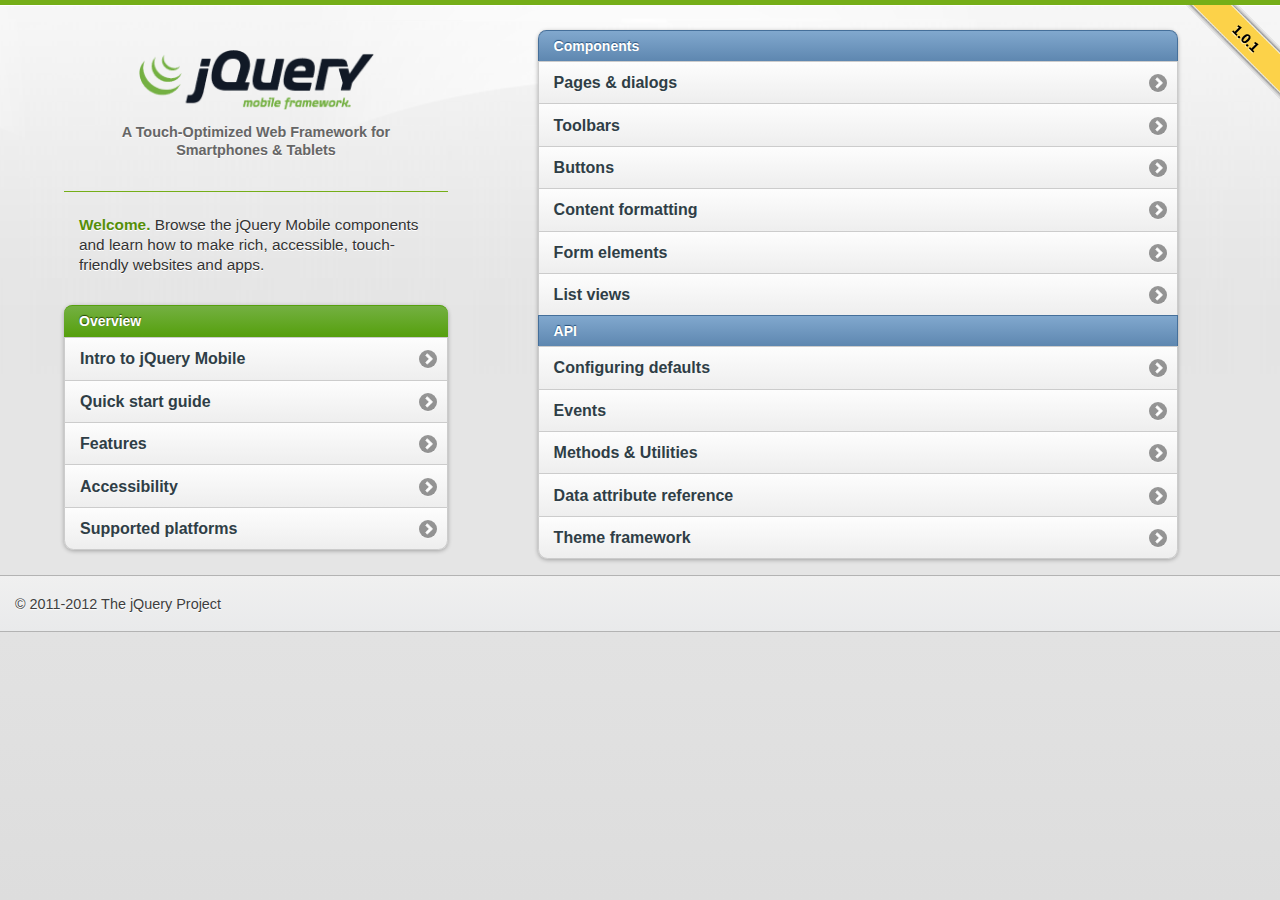
<file: libs/jquery.mobile-1.0.1/demos/index.html>
<!DOCTYPE html>
<html>
<head>
	<meta charset="utf-8">
	<meta name="viewport" content="width=device-width, initial-scale=1">
	<title>jQuery Mobile: Demos and Documentation</title>
	<link rel="stylesheet"  href="jquery.mobile-1.0.1.min.css" />
	<link rel="stylesheet" href="docs/_assets/css/jqm-docs.css" />
	<script src="jquery.js"></script>
	<script src="experiments/themeswitcher/jquery.mobile.themeswitcher.js"></script>
	<script src="docs/_assets/js/jqm-docs.js"></script>
	<script src="jquery.mobile-1.0.1.min.js"></script>
	
</head> 
<body> 
<div data-role="page" class="type-home">
	<div data-role="content">
		<p id="jqm-version">1.0.1 Final Release</p>

		
		<div class="content-secondary">
	
			<div id="jqm-homeheader">
				<h1 id="jqm-logo"><img src="docs/_assets/images/jquery-logo.png" alt="jQuery Mobile Framework" /></h1>
				<p>A Touch-Optimized Web Framework for Smartphones &amp; Tablets</p>
			</div>
	
	
			<p class="intro"><strong>Welcome.</strong> Browse the jQuery Mobile components and learn how to make rich, accessible, touch-friendly websites and apps.</p>
			
			<ul data-role="listview" data-inset="true" data-theme="c" data-dividertheme="f">
				<li data-role="list-divider">Overview</li>
				<li><a href="docs/about/intro.html">Intro to jQuery Mobile</a></li>
				<li><a href="docs/about/getting-started.html">Quick start guide</a></li>	
				<li><a href="docs/about/features.html">Features</a></li>
				<li><a href="docs/about/accessibility.html">Accessibility</a></li>
				<li><a href="docs/about/platforms.html">Supported platforms</a></li>
			</ul>
			
		</div><!--/content-primary-->	
		
		<div class="content-primary">
			<nav>
				
		
				<ul data-role="listview" data-inset="true" data-theme="c" data-dividertheme="b">
					<li data-role="list-divider">Components</li>
					<li><a href="docs/pages/index.html">Pages &amp; dialogs</a></li>
					<li><a href="docs/toolbars/index.html">Toolbars</a></li>
					<li><a href="docs/buttons/index.html">Buttons</a></li>
					<li><a href="docs/content/index.html">Content formatting</a></li>
					<li><a href="docs/forms/index.html">Form elements</a></li>
					<li><a href="docs/lists/index.html">List views</a></li>
					
					<li data-role="list-divider">API</li>
					<li><a href="docs/api/globalconfig.html">Configuring defaults</a></li>
					<li><a href="docs/api/events.html">Events</a></li>
					<li><a href="docs/api/methods.html">Methods &amp; Utilities</a></li>
					<li><a href="docs/api/data-attributes.html">Data attribute reference</a></li>
					<li><a href="docs/api/themes.html">Theme framework</a></li>
		
				
				</ul>
			</nav>
		</div>

		

	</div>
	
	<div data-role="footer" class="footer-docs" data-theme="c">
			<p>&copy; 2011-2012 The jQuery Project</p>
	</div>	
	
</div>
</body>
</html>
</file>
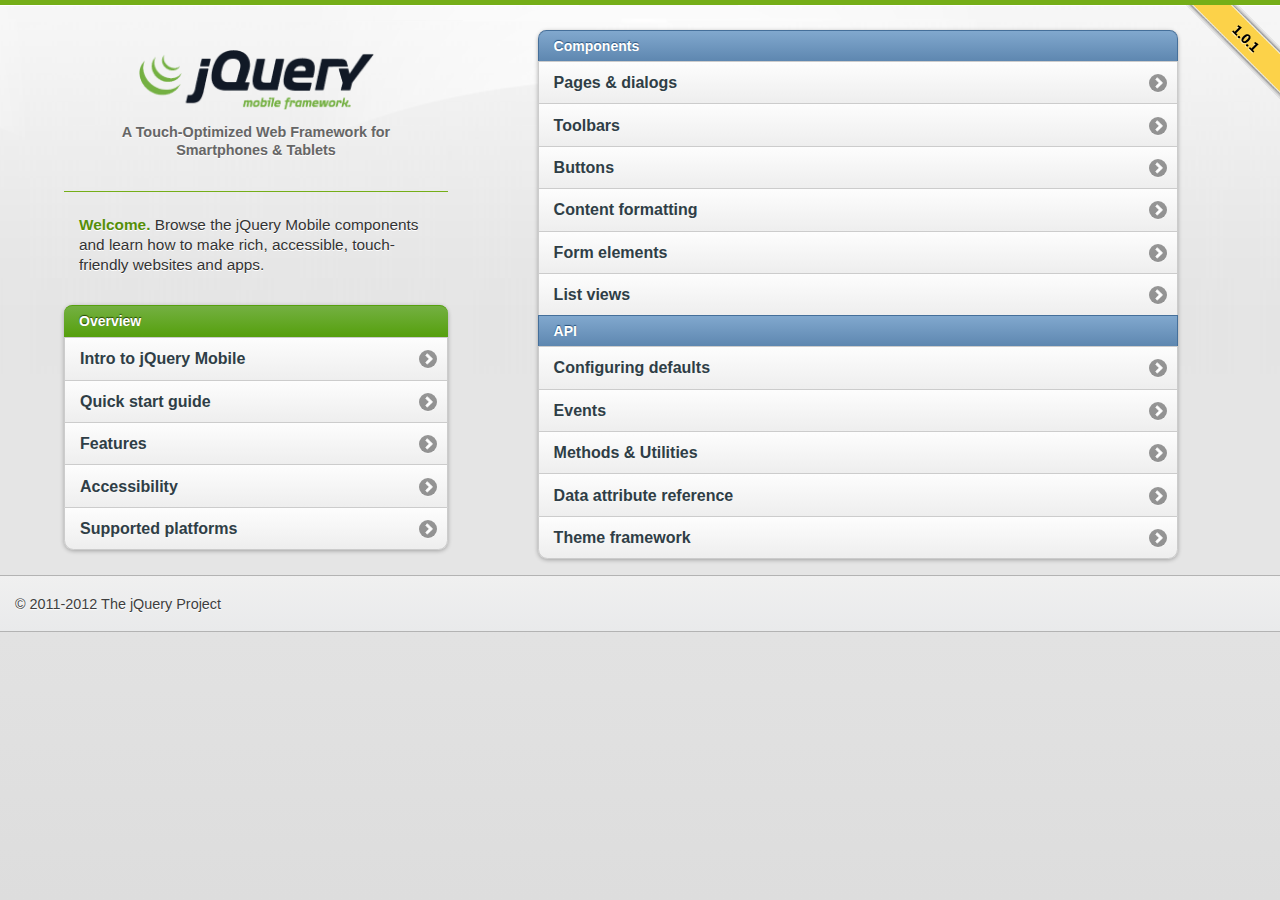
<file: libs/jquery.mobile-1.0.1/demos/docs/index.html>
<!DOCTYPE html>
<html>
<head>
	<meta charset="utf-8">
	<meta name="viewport" content="width=device-width, initial-scale=1">
	<title>jQuery UI Mobile Framework - Documentation</title>
	<link rel="stylesheet"  href="../jquery.mobile-1.0.1.min.css" /> 
	<link rel="stylesheet" href="_assets/css/jqm-docs.css"/>
	<script src="../jquery.js"></script>
	<script src="../experiments/themeswitcher/jquery.mobile.themeswitcher.js"></script>
	<script src="_assets/js/jqm-docs.js"></script>
	<script src="../jquery.mobile-1.0.1.min.js"></script>
	<!-- Need to get a proper redirect hooked up. Blech. -->
	<meta http-equiv="refresh" content="0;url=../index.html">
</head> 
<body> 
	<div data-role="page" class="type-index">

<div data-role="header" data-theme="f">
	<h1>jQuery Mobile Docs</h1>
	<a href="../index.html" data-icon="home" data-iconpos="notext" class="ui-btn-right">Home</a>
</div>

<div data-role="content">
	
<p>Nothing to see here folks.</p>
<a href="../index.html" data-role="button">View the documentation home page</a>

</div>

</div>
</body>
</html>
</file>
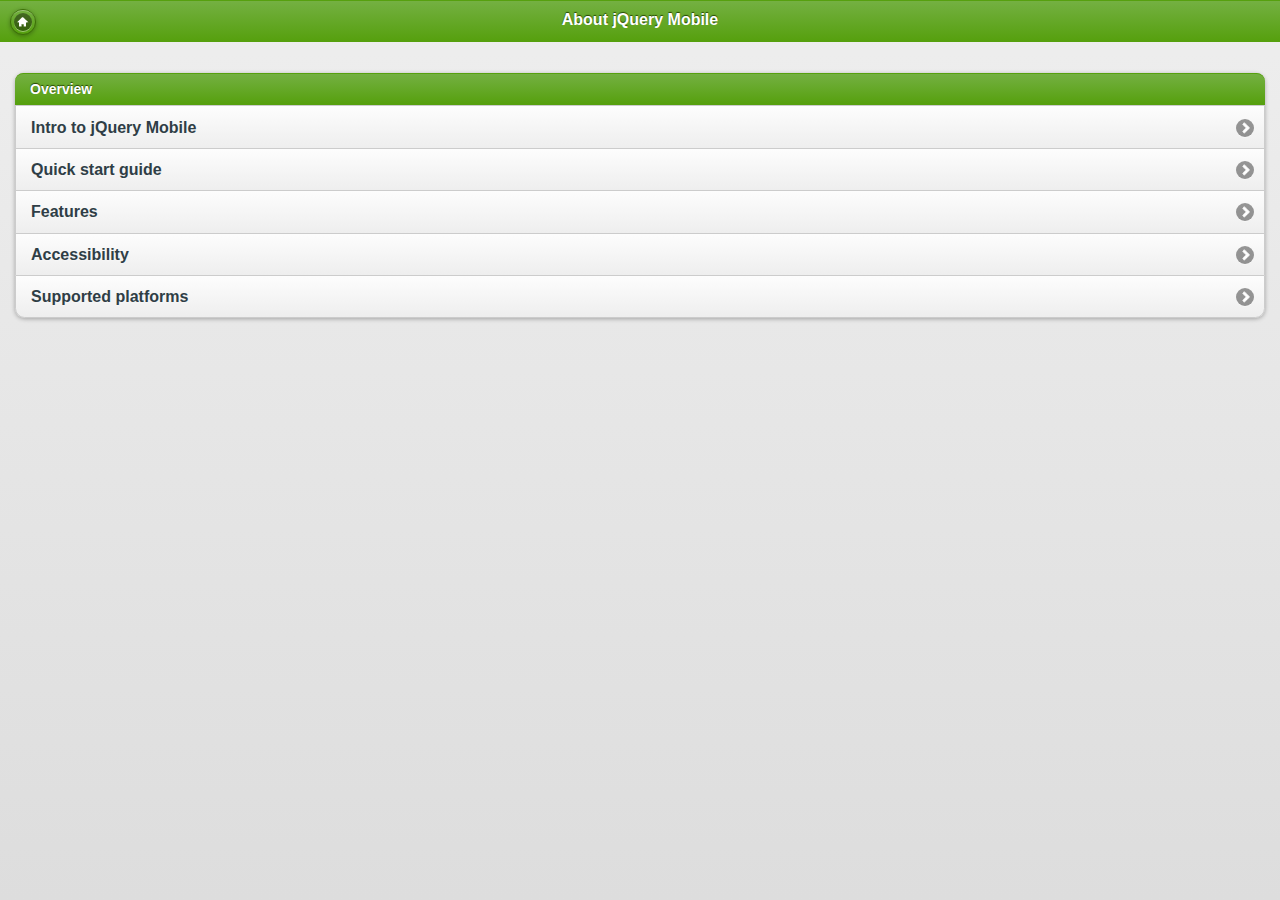
<file: libs/jquery.mobile-1.0.1/demos/docs/about/index.html>
<!DOCTYPE html>
<html>
<head>
	<meta charset="utf-8">
	<meta name="viewport" content="width=device-width, initial-scale=1">
	<title>jQuery UI Mobile Framework - About</title>
	<link rel="stylesheet"  href="../../jquery.mobile-1.0.1.min.css" />
	<link rel="stylesheet" href="../_assets/css/jqm-docs.css"/>
	<script src="../../jquery.js"></script>
	<script src="../../experiments/themeswitcher/jquery.mobile.themeswitcher.js"></script>
	<script src="../_assets/js/jqm-docs.js"></script>
	<script src="../../jquery.mobile-1.0.1.min.js"></script>
</head> 
<body> 

	<div data-role="page" class="type-index">

<div data-role="header" data-theme="f">
	<h1>About jQuery Mobile</h1>
	<a href="../../" data-icon="home" data-iconpos="notext" data-direction="reverse" class="ui-btn-right jqm-home">Home</a>
</div>

<div data-role="content">
	
	<ul data-role="listview" data-inset="true" data-theme="c" data-dividertheme="f">
		<li data-role="list-divider">Overview</li>
		<li><a href="intro.html">Intro to jQuery Mobile</a></li>
		<li><a href="getting-started.html">Quick start guide</a></li>	
		<li><a href="features.html">Features</a></li>
		<li><a href="accessibility.html">Accessibility</a></li>
		<li><a href="platforms.html">Supported platforms</a></li>
	</ul>

</div>

</div>
</body>
</html>
</file>
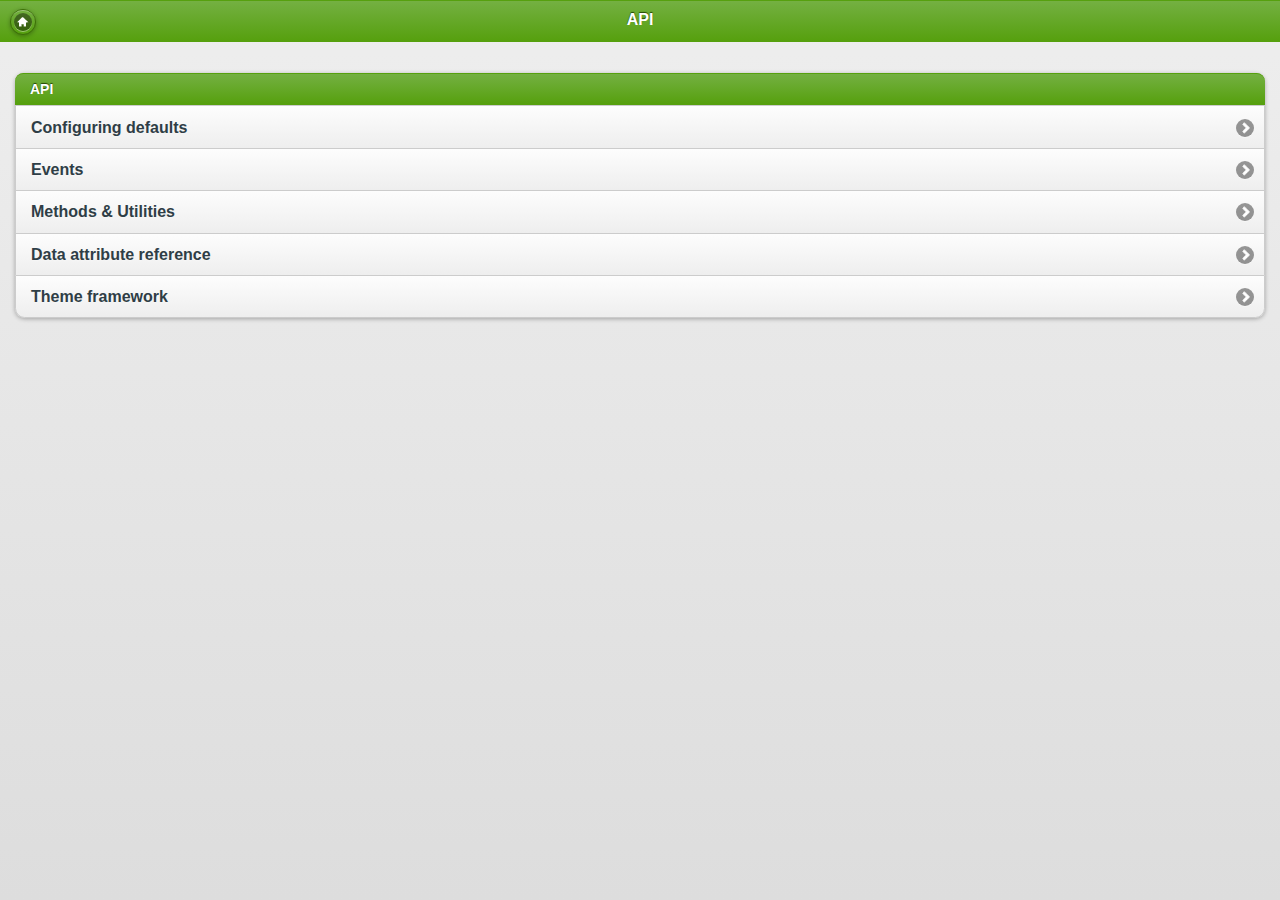
<file: libs/jquery.mobile-1.0.1/demos/docs/api/index.html>
<!DOCTYPE html>
<html>
<head>
	<meta charset="utf-8">
	<meta name="viewport" content="width=device-width, initial-scale=1">
	<title>jQuery UI Mobile Framework - API</title>
	<link rel="stylesheet"  href="../../jquery.mobile-1.0.1.min.css" />
	<link rel="stylesheet" href="../_assets/css/jqm-docs.css"/>
	<script src="../../jquery.js"></script>
	<script src="../../experiments/themeswitcher/jquery.mobile.themeswitcher.js"></script>
	<script src="../_assets/js/jqm-docs.js"></script>
	<script src="../../jquery.mobile-1.0.1.min.js"></script>
</head> 
<body> 
<div data-role="page" class="type-index">

<div data-role="header" data-theme="f">
	<h1>API</h1>
	<a href="../../" data-icon="home" data-iconpos="notext" data-direction="reverse" class="ui-btn-right jqm-home">Home</a>
</div>

<div data-role="content">
	
		
		<ul data-role="listview" data-inset="true" data-theme="c" data-dividertheme="f">
			<li data-role="list-divider">API</li>
			<li><a href="globalconfig.html">Configuring defaults</a></li>
			<li><a href="events.html">Events</a></li>
			<li><a href="methods.html">Methods &amp; Utilities</a></li>
			<li><a href="data-attributes.html">Data attribute reference</a></li>
			<li><a href="themes.html">Theme framework</a></li>
		</ul>

</div>

</div>
</body>
</html>
</file>
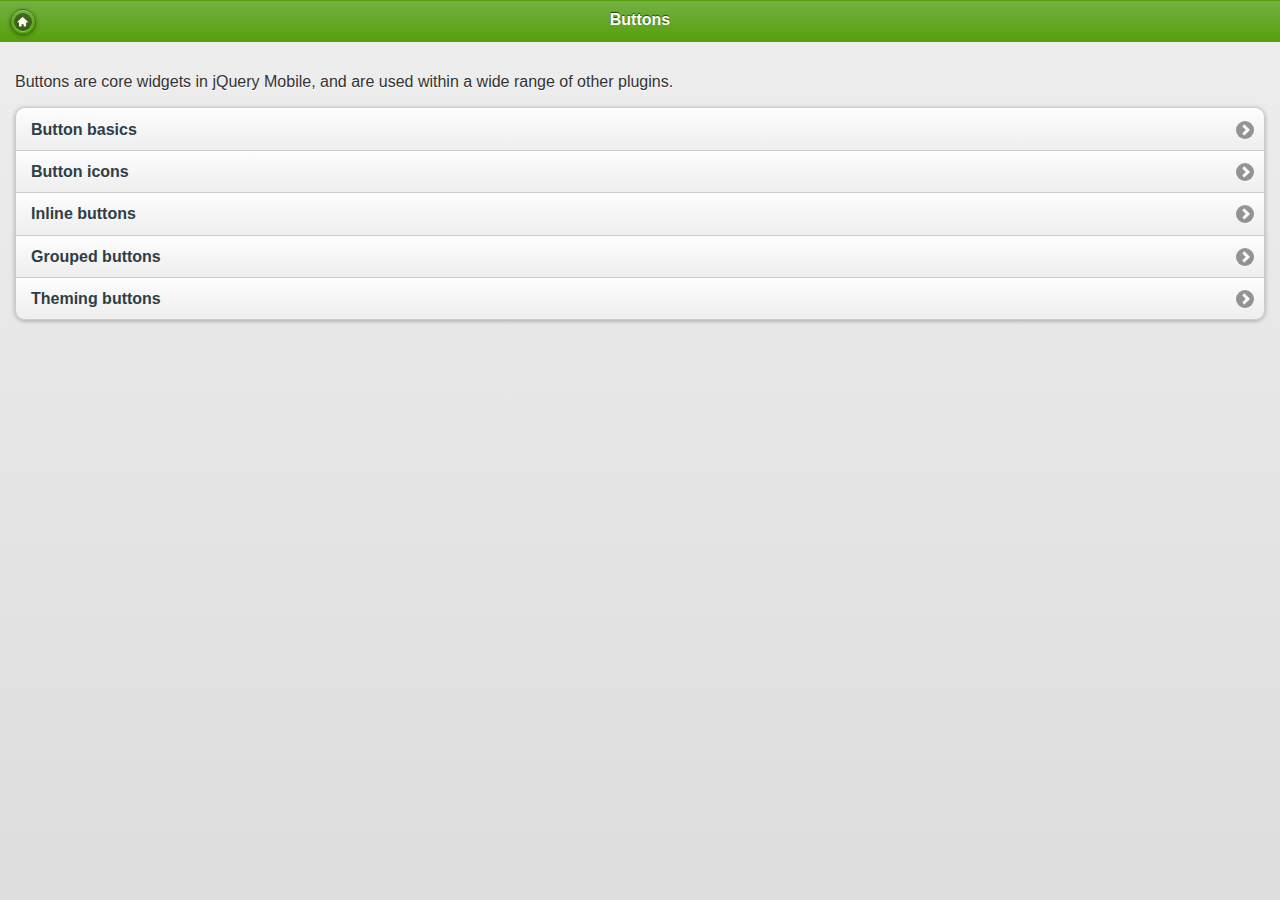
<file: libs/jquery.mobile-1.0.1/demos/docs/buttons/index.html>
<!DOCTYPE html> 
<html> 
	<head>
	<meta charset="utf-8">
	<meta name="viewport" content="width=device-width, initial-scale=1"> 
	<title>jQuery Mobile Docs - Buttons</title> 
	<link rel="stylesheet"  href="../../jquery.mobile-1.0.1.min.css" />  
	<link rel="stylesheet" href="../_assets/css/jqm-docs.css"/>
	<script src="../../jquery.js"></script>
	<script src="../../experiments/themeswitcher/jquery.mobile.themeswitcher.js"></script>
	<script src="../_assets/js/jqm-docs.js"></script>
	<script src="../../jquery.mobile-1.0.1.min.js"></script>
</head> 
<body> 

<div data-role="page" class="type-index">

	<div data-role="header" data-theme="f">
		<h1>Buttons</h1>
		<a href="../../" data-icon="home" data-iconpos="notext" data-direction="reverse" class="ui-btn-right jqm-home">Home</a>
	</div><!-- /header -->

	<div data-role="content">
			<p>Buttons are core widgets in jQuery Mobile, and are used within a wide range of other plugins.</p>

			<ul data-role="listview" data-inset="true">
					<li><a href="buttons-types.html">Button basics</a></li>
					<li><a href="buttons-icons.html">Button icons</a></li>
					<li><a href="buttons-inline.html">Inline buttons</a></li>
					<li><a href="buttons-grouped.html">Grouped buttons</a></li>
					<li><a href="buttons-themes.html">Theming buttons</a></li>
			</ul>
		</div>
	</div><!-- /content -->



	</div><!-- /page -->

	</body>
	</html>
</file>
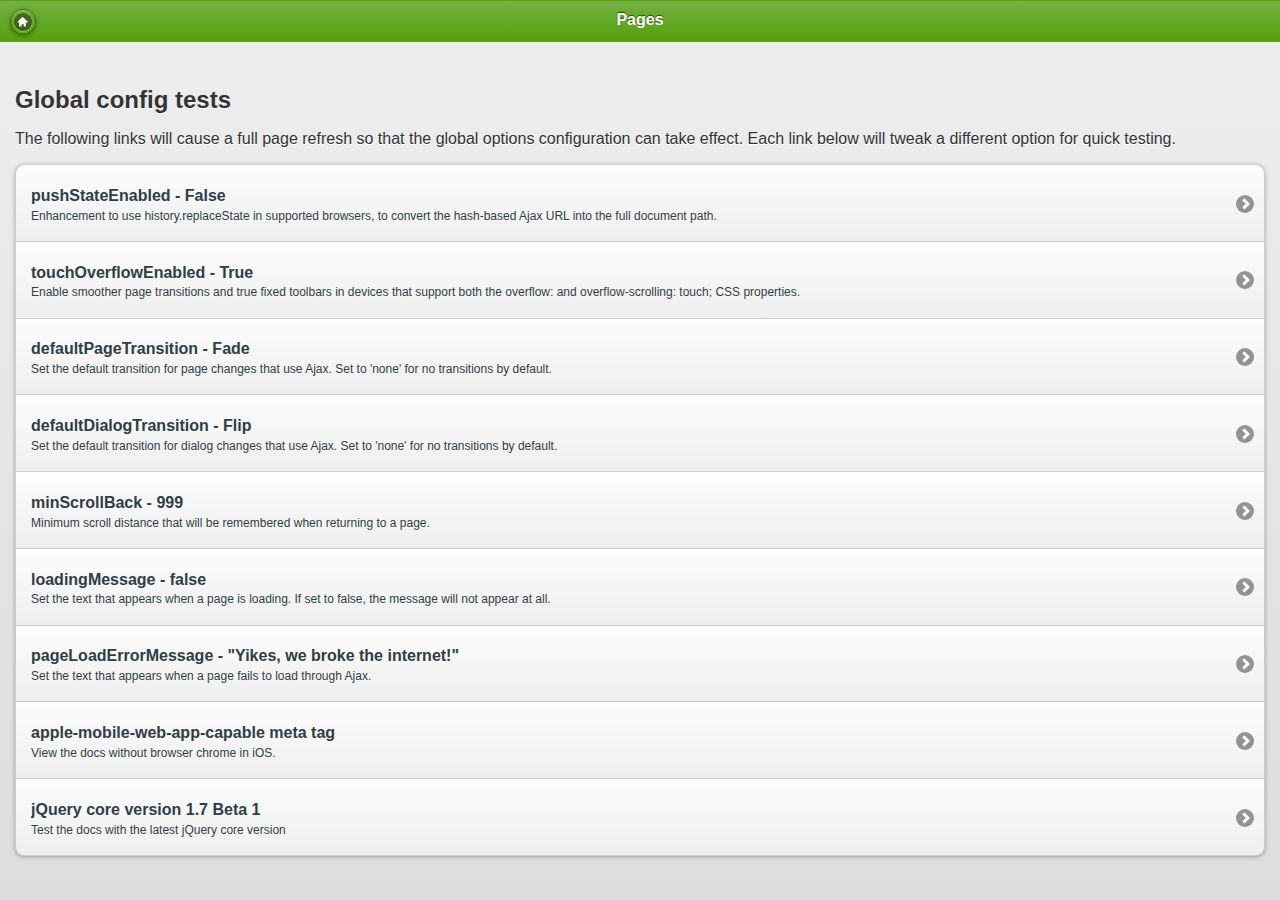
<file: libs/jquery.mobile-1.0.1/demos/docs/config/index.html>
<!DOCTYPE html> 
<html> 
	<head>
	<meta charset="utf-8">
	<meta name="viewport" content="width=device-width, initial-scale=1"> 
	<title>jQuery Mobile Docs - Configuration</title> 
	<link rel="stylesheet"  href="../../jquery.mobile-1.0.1.min.css" />  
	<link rel="stylesheet" href="../_assets/css/jqm-docs.css"/>
	<script src="../../jquery.js"></script>
	<script src="../../experiments/themeswitcher/jquery.mobile.themeswitcher.js"></script>
	<script src="../_assets/js/jqm-docs.js"></script>
	<script src="../../jquery.mobile-1.0.1.min.js"></script>
</head> 
<body> 

	<div data-role="page" class="type-index">

		<div data-role="header" data-theme="f">
		<h1>Pages</h1>
		<a href="../../" data-icon="home" data-iconpos="notext" data-direction="reverse" class="ui-btn-right jqm-home">Home</a>
	</div><!-- /header -->

	<div data-role="content">
				<h2>Global config tests</h2>
				<p>The following links will cause a full page refresh so that the global options configuration can take effect. Each link below will tweak a different option for quick testing.</p>

			
		<ul data-role="listview" data-inset="true">
			<li>
				<a href="pushState.html" data-ajax="false">
				<h3>pushStateEnabled - False</h3>
				<p>Enhancement to use history.replaceState in supported browsers, to convert the hash-based Ajax URL into the full document path. </p>
				</a>
			</li>
			<li>
				<a href="touchOverflow.html" data-ajax="false">
				<h3>touchOverflowEnabled - True</h3>
				<p>Enable smoother page transitions and true fixed toolbars in devices that support both the overflow: and overflow-scrolling: touch; CSS properties.</p>
				</a>
			</li>
			<li>
				<a href="pageTransition.html" data-ajax="false">
				<h3>defaultPageTransition - Fade</h3>
				<p>Set the default transition for page changes that use Ajax. Set to 'none' for no transitions by default.</p>
				</a>
			</li>
			<li>
				<a href="dialogTransition.html" data-ajax="false">
				<h3>defaultDialogTransition - Flip</h3>
				<p>Set the default transition for dialog changes that use Ajax. Set to 'none' for no transitions by default.</p>
				</a>
			</li>
			<li>
				<a href="minScrollBack.html" data-ajax="false">
				<h3>minScrollBack - 999</h3>
				<p>Minimum scroll distance that will be remembered when returning to a page.</p>
				</a>
			</li>
			<li>
				<a href="loadingMessage.html" data-ajax="false">
				<h3>loadingMessage - false</h3>
				<p>Set the text that appears when a page is loading. If set to false, the message will not appear at all.</p>
				</a>
			</li>
			<li>
				<a href="pageLoadErrorMessage.html" data-ajax="false">
				<h3>pageLoadErrorMessage - "Yikes, we broke the internet!"</h3>
				<p>Set the text that appears when a page fails to load through Ajax.</p>
				</a>
			</li>
			<li>
				<a href="iOSFullscreen.html" data-ajax="false">
				<h3>apple-mobile-web-app-capable meta tag</h3>
				<p>View the docs without browser chrome in iOS.</p>
				</a>
			</li>
			<li>
				<a href="jq17b1.html" data-ajax="false">
				<h3>jQuery core version 1.7 Beta 1</h3>
				<p>Test the docs with the latest jQuery core version</p>
				</a>
			</li>
		</ul>
		

		</div><!-- /ui-body wrapper -->	
</div><!-- /page -->

</body>
</html>
</file>
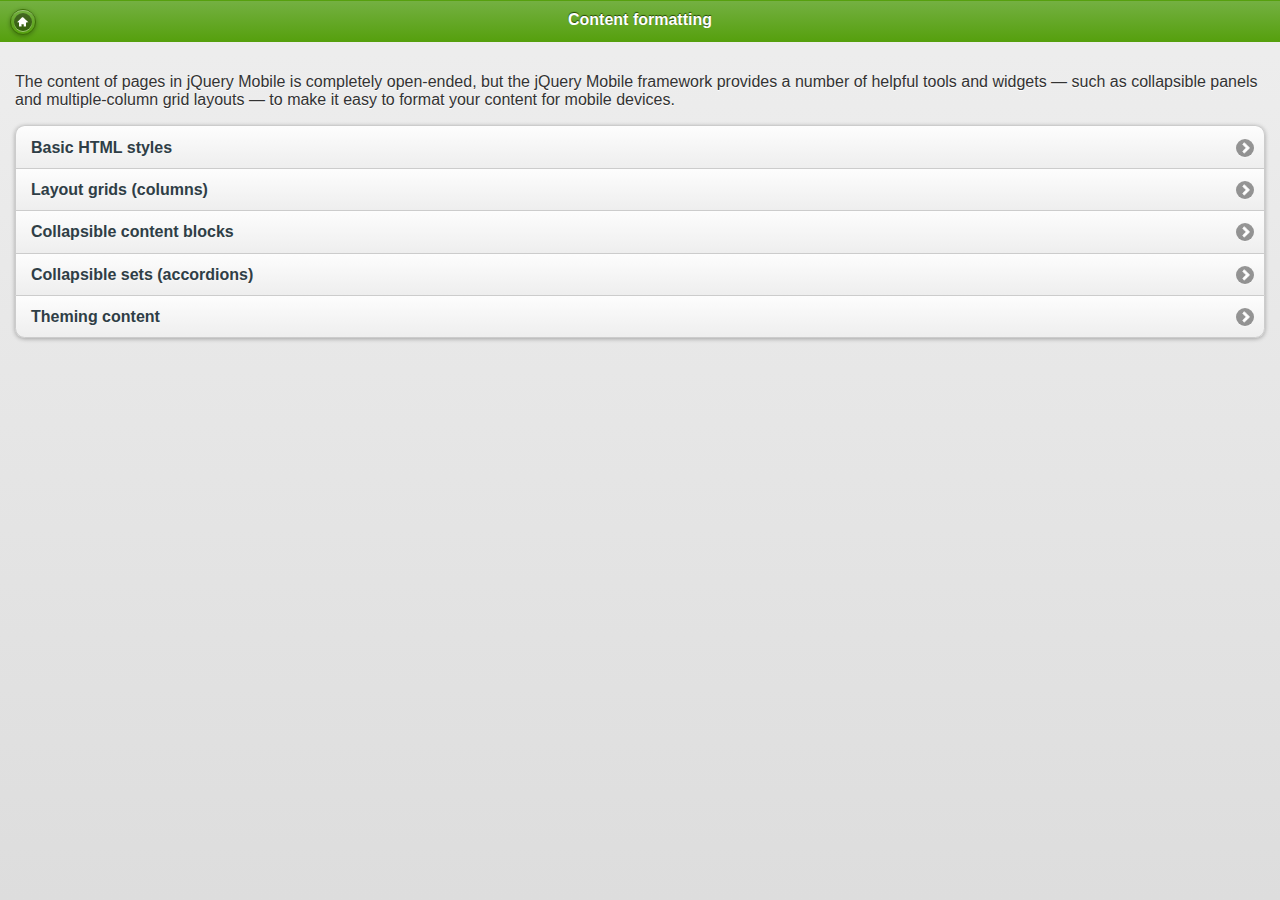
<file: libs/jquery.mobile-1.0.1/demos/docs/content/index.html>
<!DOCTYPE html> 
<html> 
	<head>
	<meta charset="utf-8">
	<meta name="viewport" content="width=device-width, initial-scale=1"> 
	<title>jQuery Mobile Docs - Content formatting</title> 
	<link rel="stylesheet"  href="../../jquery.mobile-1.0.1.min.css" />  
	<link rel="stylesheet" href="../_assets/css/jqm-docs.css"/>
	<script src="../../jquery.js"></script>
	<script src="../../experiments/themeswitcher/jquery.mobile.themeswitcher.js"></script>
	<script src="../_assets/js/jqm-docs.js"></script>
	<script src="../../jquery.mobile-1.0.1.min.js"></script>
</head> 
<body> 

<div data-role="page" class="type-index">

		<div data-role="header" data-theme="f">
		<h1>Content formatting</h1>
		<a href="../../" data-icon="home" data-iconpos="notext" data-direction="reverse" class="ui-btn-right jqm-home">Home</a>
	</div><!-- /header -->

	<div data-role="content">

		<p>The content of pages in jQuery Mobile is completely open-ended, but the jQuery Mobile framework provides a number of helpful tools and widgets &mdash; such as collapsible panels and multiple-column grid layouts &mdash; to make it easy to format your content for mobile devices.</p>

		

			
		<ul data-role="listview" data-inset="true">
			<li><a href="content-html.html">Basic HTML styles</a></li>
			<li><a href="content-grids.html">Layout grids (columns)</a></li>
			<li><a href="content-collapsible.html">Collapsible content blocks</a></li>
			<li><a href="content-collapsible-set.html">Collapsible sets (accordions)</a></li>
			<li><a href="content-themes.html">Theming content</a></li>
			<!--<li><a href="api-content.html">API documentation</a></li>-->
		</ul>

	</div><!-- /ui-body wrapper -->	
</div><!-- /page -->

</body>
</html>
</file>
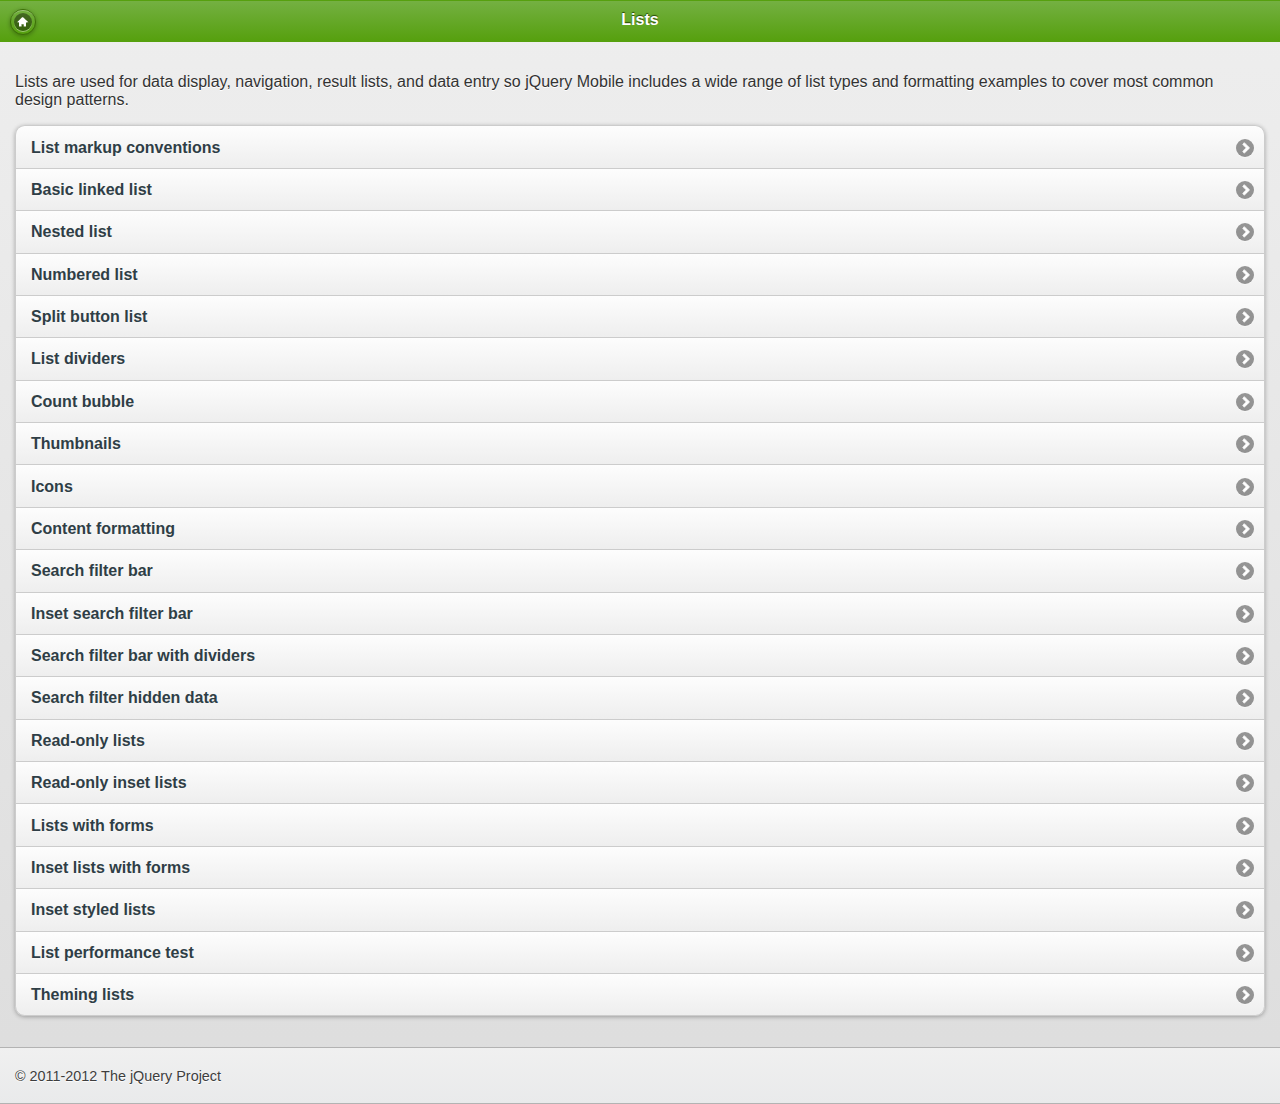
<file: libs/jquery.mobile-1.0.1/demos/docs/lists/index.html>
<!DOCTYPE html> 
<html> 
	<head>
	<meta charset="utf-8">
	<meta name="viewport" content="width=device-width, initial-scale=1"> 
	<title>jQuery Mobile Docs - Lists</title> 
	<link rel="stylesheet"  href="../../jquery.mobile-1.0.1.min.css" />  
	<link rel="stylesheet" href="../_assets/css/jqm-docs.css"/>
	<script src="../../jquery.js"></script>
	<script src="../../experiments/themeswitcher/jquery.mobile.themeswitcher.js"></script>
	<script src="../_assets/js/jqm-docs.js"></script>
	<script src="../../jquery.mobile-1.0.1.min.js"></script>
</head> 
<body> 

	<div data-role="page" class="type-index">

		<div data-role="header" data-theme="f">
		<h1>Lists</h1>
		<a href="../../" data-icon="home" data-iconpos="notext" data-direction="reverse" class="ui-btn-right jqm-home">Home</a>
	</div><!-- /header -->

	<div data-role="content">

		<p>Lists are used for data display, navigation, result lists, and data entry so jQuery Mobile includes a wide range of list types and formatting examples to cover most common design patterns.</p>
				
		<ul data-role="listview" data-inset="true">
			<li><a href="docs-lists.html">List markup conventions</a></li>
			<li><a href="lists-ul.html">Basic linked list</a></li>
			<li><a href="lists-nested.html">Nested list</a></li>
			<li><a href="lists-ol.html">Numbered list</a></li>
			
			
			
			<li><a href="lists-split.html">Split button list</a></li>	
			<li><a href="lists-divider.html">List dividers</a></li>
			<li><a href="lists-count.html">Count bubble</a></li>
			<li><a href="lists-thumbnails.html">Thumbnails</a></li>
			<li><a href="lists-icons.html">Icons</a></li>
			<li><a href="lists-formatting.html">Content formatting</a></li>
			<li><a href="lists-search.html">Search filter bar</a></li>
			<li><a href="lists-search-inset.html">Inset search filter bar</a></li>
			<li><a href="lists-search-with-dividers.html">Search filter bar with dividers</a></li>
			<li><a href="lists-search-filtertext.html">Search filter hidden data</a></li>

			<li><a href="lists-readonly.html">Read-only lists</a></li>
			<li><a href="lists-readonly-inset.html">Read-only inset lists</a></li>
			<li><a href="lists-forms.html">Lists with forms</a></li>
			<li><a href="lists-forms-inset.html">Inset lists with forms</a></li>
			
			
			
			<li><a href="lists-inset.html">Inset styled lists</a></li>
			<li><a href="lists-performance.html">List performance test</a></li>
			<li><a href="lists-themes.html">Theming lists</a></li>
			<!--<li><a href="api-lists.html">API documentation</a></li>-->
		</ul>
		
	

	</div><!-- /content -->

	<div data-role="footer" class="footer-docs" data-theme="c">
			<p>&copy; 2011-2012 The jQuery Project</p>
	</div>

	</div><!-- /page -->

	</body>
	</html>
</file>
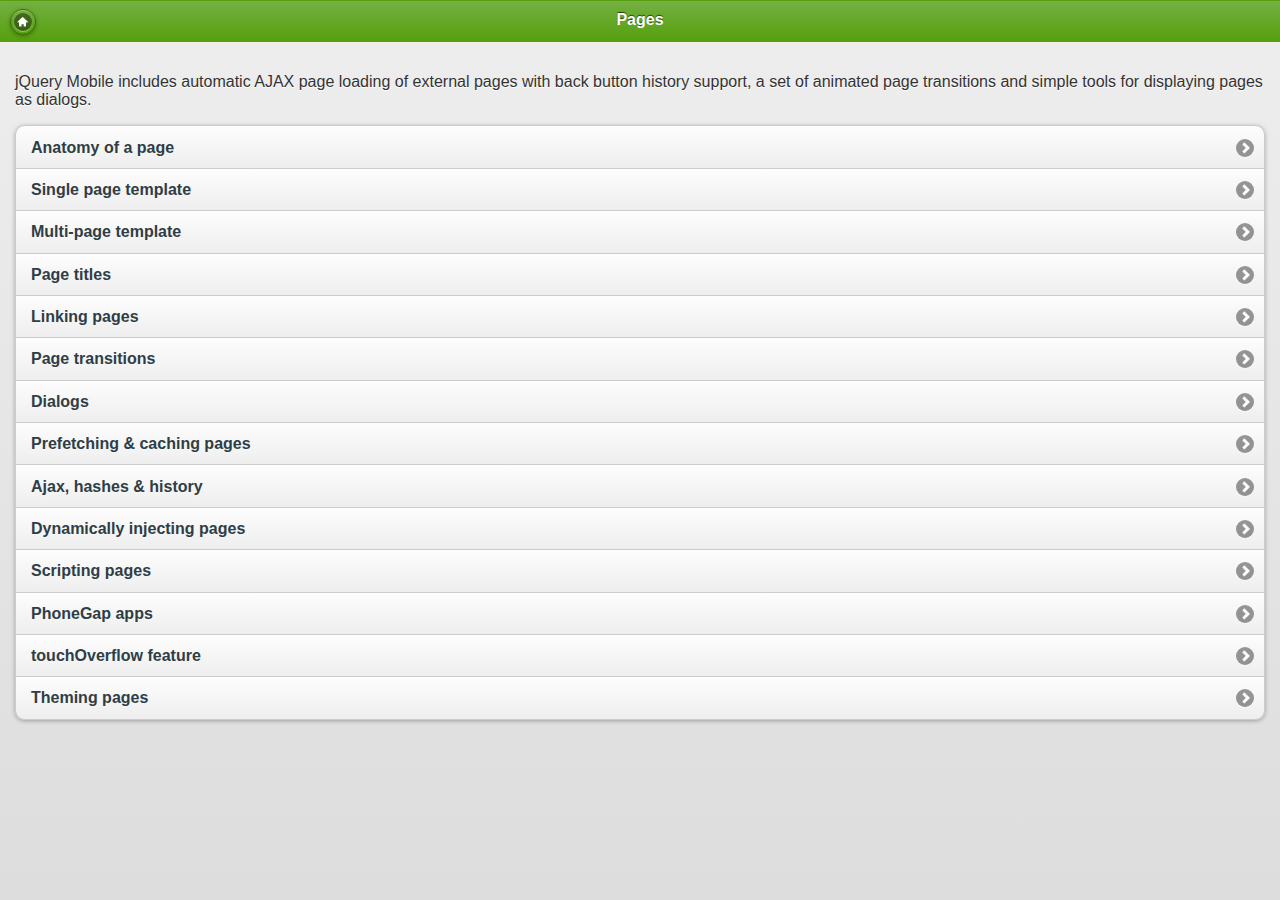
<file: libs/jquery.mobile-1.0.1/demos/docs/pages/index.html>
<!DOCTYPE html> 
<html> 
	<head>
	<meta charset="utf-8">
	<meta name="viewport" content="width=device-width, initial-scale=1"> 
	<title>jQuery Mobile Docs - Pages</title> 
	<link rel="stylesheet"  href="../../jquery.mobile-1.0.1.min.css" />  
	<link rel="stylesheet" href="../_assets/css/jqm-docs.css"/>
	<script src="../../jquery.js"></script>
	<script src="../../experiments/themeswitcher/jquery.mobile.themeswitcher.js"></script>
	<script src="../_assets/js/jqm-docs.js"></script>
	<script src="../../jquery.mobile-1.0.1.min.js"></script>
</head> 
<body> 

	<div data-role="page" class="type-index">

		<div data-role="header" data-theme="f">
		<h1>Pages</h1>
		<a href="../../" data-icon="home" data-iconpos="notext" data-direction="reverse" class="ui-btn-right jqm-home">Home</a>
	</div><!-- /header -->

	<div data-role="content">

				<p>jQuery Mobile includes automatic AJAX page loading of external pages with back button history support, a set of animated page transitions and simple tools for displaying pages as dialogs.</p>

			
		<ul data-role="listview" data-inset="true">
								<li><a href="page-anatomy.html">Anatomy of a page</a></li>
								<li><a href="page-template.html" data-ajax="false">Single page template</a></li>
								<li><a href="multipage-template.html" data-ajax="false">Multi-page template</a></li>
								<li><a href="page-titles.html">Page titles</a></li>
								<li><a href="page-links.html">Linking pages</a></li>
								<li><a href="page-transitions.html" data-ajax="false">Page transitions</a></li>
								<li><a href="page-dialogs.html">Dialogs</a></li>
								<li><a href="page-cache.html">Prefetching &amp; caching pages</a></li>
								<li><a href="page-navmodel.html">Ajax, hashes &amp; history</a></li>
								<li><a href="page-dynamic.html">Dynamically injecting pages</a></li>
								<li><a href="page-scripting.html">Scripting pages</a></li>
								<li><a href="phonegap.html">PhoneGap apps</a></li>
								<li><a href="touchoverflow.html">touchOverflow feature</a></li>
								<li><a href="pages-themes.html">Theming pages</a></li>
		</ul>


		</div><!-- /ui-body wrapper -->	
</div><!-- /page -->

</body>
</html>
</file>
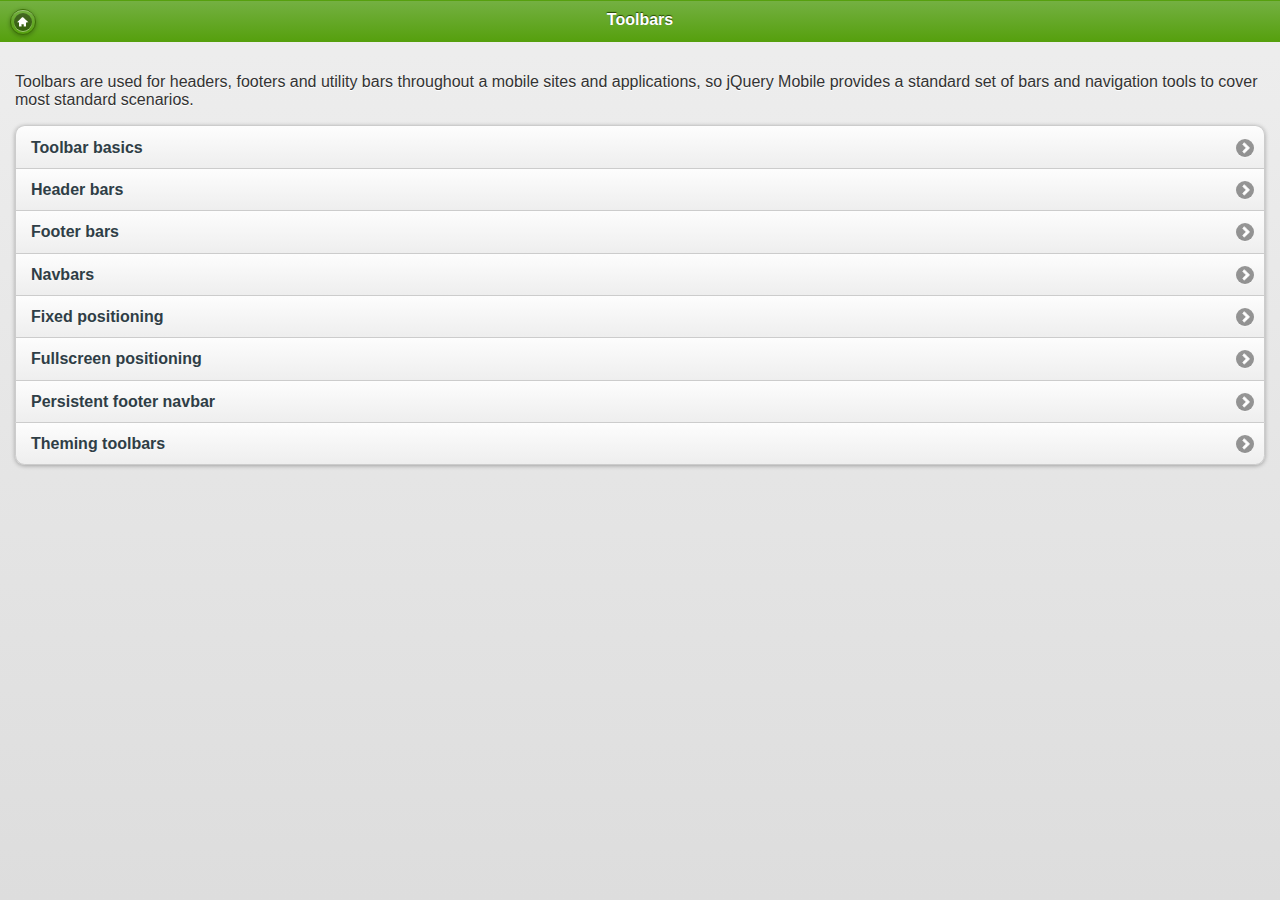
<file: libs/jquery.mobile-1.0.1/demos/docs/toolbars/index.html>
<!DOCTYPE html> 
<html> 
	<head>
	<meta charset="utf-8">
	<meta name="viewport" content="width=device-width, initial-scale=1"> 
	<title>jQuery Mobile Docs - Toolbars</title> 
	<link rel="stylesheet"  href="../../jquery.mobile-1.0.1.min.css" />  
	<link rel="stylesheet" href="../_assets/css/jqm-docs.css"/>
	<script src="../../jquery.js"></script>
	<script src="../../experiments/themeswitcher/jquery.mobile.themeswitcher.js"></script>
	<script src="../_assets/js/jqm-docs.js"></script>
	<script src="../../jquery.mobile-1.0.1.min.js"></script>
</head> 
<body> 

	<div data-role="page" class="type-index">

		<div data-role="header" data-theme="f">
		<h1>Toolbars</h1>
		<a href="../../" data-icon="home" data-iconpos="notext" data-direction="reverse" class="ui-btn-right jqm-home">Home</a>
	</div><!-- /header -->

	<div data-role="content">

		<p>Toolbars are used for headers, footers and utility bars throughout a mobile sites and applications, so jQuery Mobile provides a standard set of bars and navigation tools to cover most standard scenarios.</p>

			
		<ul data-role="listview" data-inset="true">
			<li><a href="docs-bars.html">Toolbar basics</a></li>
			<li><a href="docs-headers.html">Header bars</a></li>
			<li><a href="docs-footers.html">Footer bars</a></li>
			<li><a href="docs-navbar.html">Navbars</a></li>
			<li><a href="bars-fixed.html">Fixed positioning</a></li>
			<li><a href="bars-fullscreen.html">Fullscreen positioning</a></li>
			<li><a href="footer-persist-a.html">Persistent footer navbar</a></li>
			<li><a href="bars-themes.html">Theming toolbars</a></li>
			<!--<li><a href="api-bars.html">API documentation</a></li>-->
		</ul>			

	</div><!-- /content -->
</div><!-- /page -->

</body>
</html>
</file>
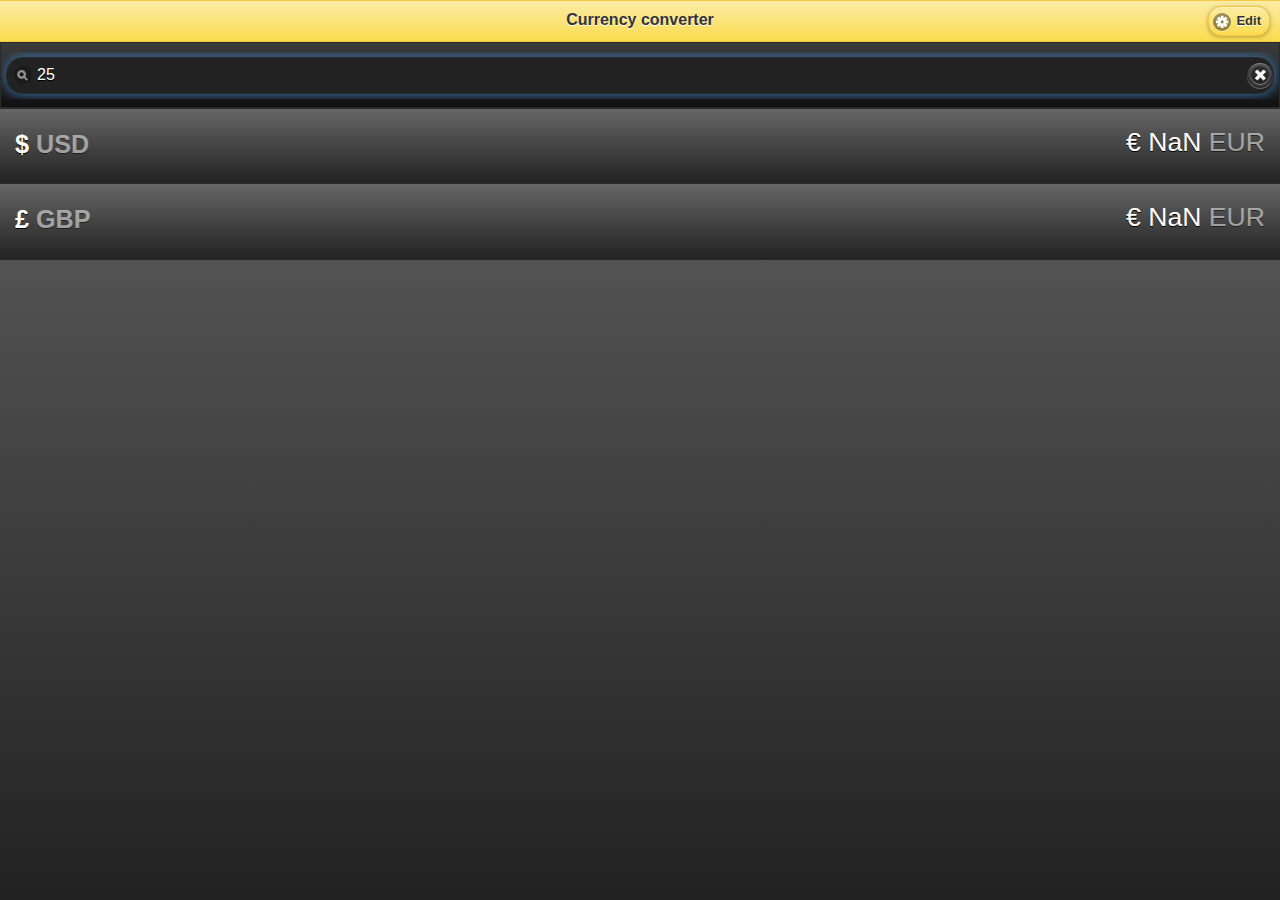
<file: libs/jquery.mobile-1.0.1/demos/experiments/converter/index.html>
<!DOCTYPE html> 
<html> 
	<head>
	<meta charset="utf-8">
	<meta name="viewport" content="width=device-width, initial-scale=1">
	<title>jQuery Mobile Framework - Converter Demo Application</title> 
	<link rel="stylesheet"  href="../../jquery.mobile-1.0.1.min.css" />
	<link rel="stylesheet"  href="converter.css" /> 
	<script src="../../jquery.js"></script>
	<script src="../../jquery.mobile-1.0.1.min.js"></script>
	
</head> 
<body> 

<div data-role="page" id="start" data-theme="a">
	
	<script src="jquery.tmpl.js"></script>
	<script src="storage.js"></script>
	<script src="application.js"></script>
	<style>
		.field { padding: 15px; }
	</style>
	<script id="conversion-field" type="text/x-jquery-tmpl">
	    <li>
	    	<p class="currency-from">${$item.symbols[from]} <span class="unit">${from}</span></p>
			<p class="currency-to ui-li-aside">${$item.symbols[to]} <span id="${from}${to}" class="rate">NaN</span> <span class="unit">${to}</span></p>
		</li>
	</script>
	<script id="conversion-edit-field" type="text/x-jquery-tmpl">
	    <li>
			<label for="${from}${to}" class="ui-input-text conversion-${type}" title="From ${from} to ${to}">${$item.symbols[from]} to ${$item.symbols[to]}</label>
			<a href="#" class="deletebutton ui-aux">Delete</a>
		</li>
	</script>
	
	<div data-role="header" data-theme="e">
		<a href="#customize" data-rel="dialog" data-transition="pop" data-icon="gear" class="ui-btn-right">Edit</a>
		<h1>Currency converter</h1>
	</div>
	<div class="ui-bar ui-bar-a">
			<form method="get" action="" data-role="autoform" id="curr-form">
				<label for="term" data-role="nojs">Search:</label>
				<input type="search" name="term" id="term" placeholder="Type a value..." value="25" data-theme="a" />
			</form>
	</div>
	<div data-role="content">
		<ul id="conversions" data-role="listview" data-theme="a">
		</ul>
	</div>
</div>

<div data-role="page" id="customize" class="ui-body-b">
	
	<div data-role="header" data-theme="b">
		<h1>Edit conversions</h1>
		<a href="#start" data-transition="fade" data-theme="b" data-icon="check" class="ui-btn-right">Done</a>
	</div>
	
	<div data-role="content">
		<ul id="edit-conversions" data-role="listview" data-theme="c" data-inset="true">
		</ul>
	</div>
	<div class="ui-body">
		<a href="#add-currency-dialog" data-role="button">Add new...</a>
		<a id="restore" href="#" data-role="button" data-theme="c">Restore defaults</a>
	</div>
</div>

<div data-role="page" id="add-currency-dialog" class="ui-body-b">
	<div data-role="header" data-theme="a">
		<h1>Add new</h1>
		<a href="#customize" class="ui-back" data-icon="arrow-l">Cancel</a>
	</div>
	
	<div data-role="content">
		<h2>Select currencies to convert:</h2>
		<div data-role="fieldcontain">
			<label for="currency-options-from">From</label>
			<select name="currency-options" id="currency-options-from" data-theme="c">
				<option value="EUR">EUR to Euro</option>
				<option value="USD">USD to US Dollar</option>
				<option value="GBP">GBP to Great Britain Pound</option>
			</select>
		</div>
		<div data-role="fieldcontain">
			<label for="currency-options-to">To</label>
			<select name="currency-options" id="currency-options-to" data-theme="c">
				<option value="EUR">EUR to Euro</option>
				<option value="USD">USD to US Dollar</option>
				<option value="GBP">GBP to Great Britain Pound</option>
			</select>
		</div>
		<div data-role="fieldcontain">
		<a id="cancel" href="#customize" data-role="button" data-theme="c" data-inline="true">Cancel</a>
		<a id="add" href="#customize" data-role="button" data-theme="b" data-inline="true">Add conversion</a>
		</div>
	</div>
</div>

</body>
</html>
</file>
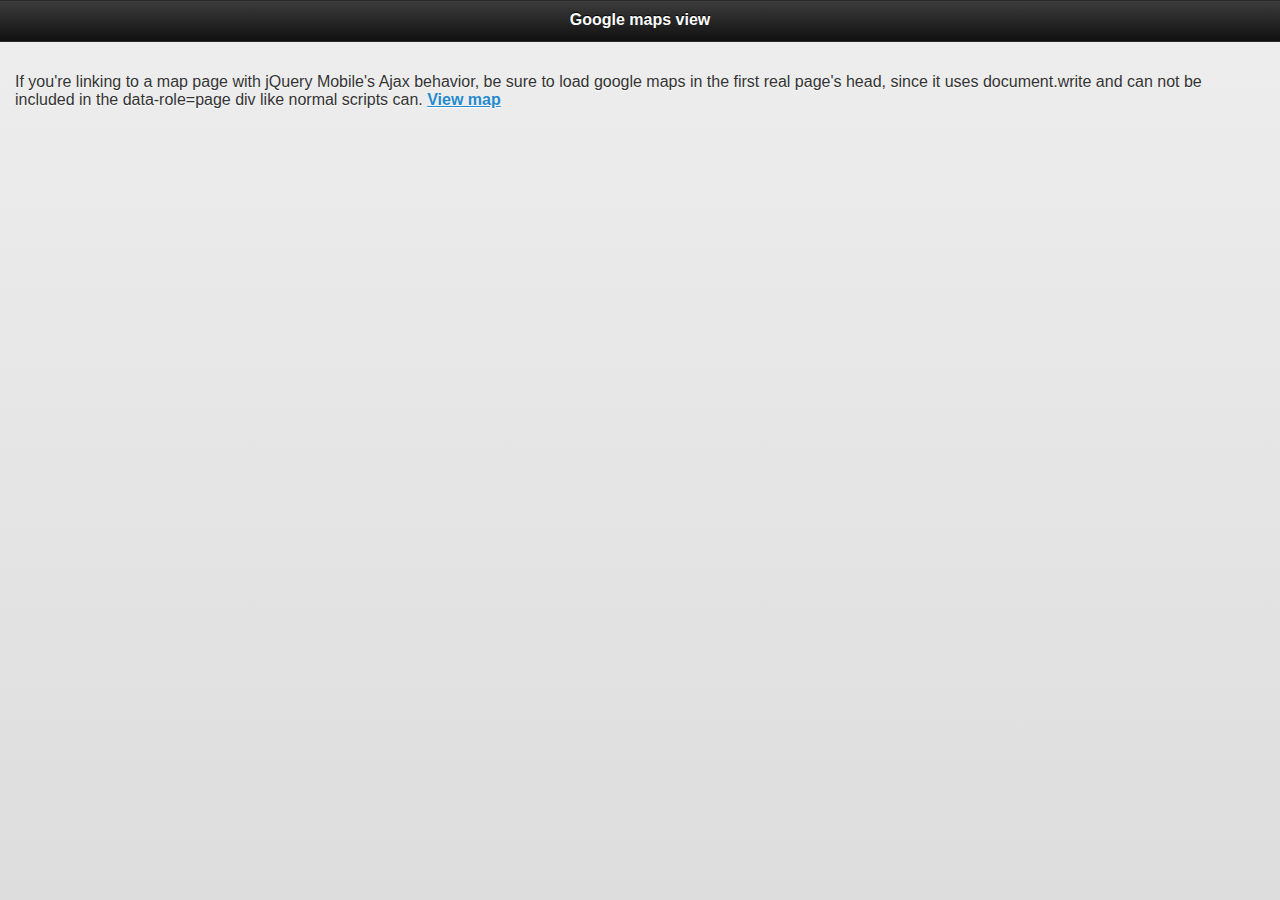
<file: libs/jquery.mobile-1.0.1/demos/experiments/google-maps/index.html>
<!DOCTYPE HTML>
<html lang="en-US">
<head>
	<meta charset="utf-8">
	<meta name="viewport" content="width=device-width, initial-scale=1">
	<title>Main Page</title>
	<link rel="stylesheet"  href="../../jquery.mobile-1.0.1.min.css" />
	<script src="../../jquery.js"></script>
	<script src="../../jquery.mobile-1.0.1.min.js"></script>
	
	<script src="http://maps.google.com/maps/api/js?sensor=false"></script>

	
</head>
<body>

	<div data-role="page">
		<div data-role="header"><h1>Google maps view</h1></div>
		<div data-role="content"> 
			<p>If you're linking to a map page with jQuery Mobile's Ajax behavior, be sure to load google maps in the first real page's head, since it uses document.write and can not be included in the data-role=page div like normal scripts can. <a href="map.html?">View map</a></p>
		</div>
	</div>
	
</body>
</html>
</file>
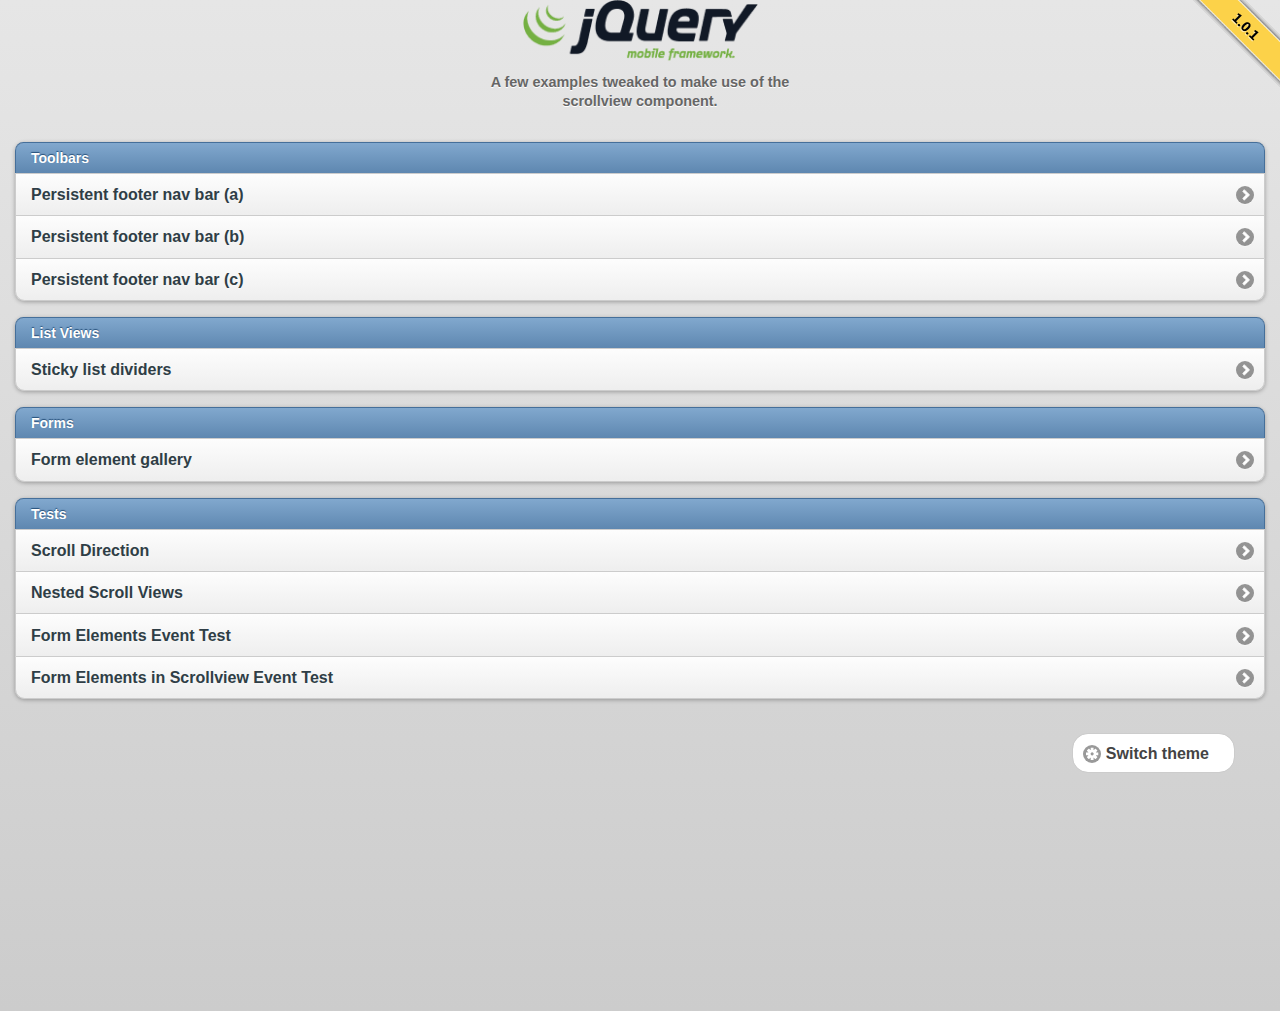
<file: libs/jquery.mobile-1.0.1/demos/experiments/scrollview/index.html>
<!DOCTYPE html>
<html>
<head>
	<meta charset="utf-8">
	<meta name="viewport" content="width=device-width, initial-scale=1">
	<title>jQuery Mobile: Scrollview Demos and Tests</title>
	<link rel="stylesheet"  href="../../jquery.mobile-1.0.1.min.css" />
	<link rel="stylesheet"  href="jquery.mobile.scrollview.css" />
	<link rel="stylesheet" href="../../docs/_assets/css/jqm-docs.css" />
    <style>
		.ui-content.ui-scrollview-clip {
			padding: 0;
		}
		.ui-content.ui-scrollview-clip > div.ui-scrollview-view {
			margin: 0;
			padding: 15px;
		}
		.ui-content.ui-scrollview-clip > .ui-listview.ui-scrollview-view {
			margin: 0;
		}
	</style>
	<script src="../../jquery.js"></script>
	<script src="../../jquery.mobile-1.0.1.min.js"></script>
	<script src="jquery.easing.1.3.js"></script>
	<script src="jquery.mobile.scrollview.js"></script>
	<script src="scrollview.js"></script>
	<script src="../themeswitcher/jquery.mobile.themeswitcher.js"></script>
	<script src="../../docs/_assets/js/jqm-docs.js"></script>
</head> 
<body> 
<div data-role="page" data-theme="b" id="jqm-home">
	<div id="jqm-homeheader">
		<h1 id="jqm-logo"><img src="../../docs/_assets/images/jquery-logo.png" alt="jQuery Mobile Framework" width="235" height="61" /></h1>
		<p>A few examples tweaked to make use of the scrollview component.</p>
		<p id="jqm-version">Alpha Release</p>
	</div>
	
	<div data-role="content">
		
		<ul data-role="listview" data-inset="true" data-theme="c" data-dividertheme="b">
			<li data-role="list-divider">Toolbars</li>
			<li><a href="../../docs/toolbars/footer-persist-a.html">Persistent footer nav bar (a)</a></li>
			<li><a href="../../docs/toolbars/footer-persist-b.html">Persistent footer nav bar (b)</a></li>
			<li><a href="../../docs/toolbars/footer-persist-c.html">Persistent footer nav bar (c)</a></li>
		</ul>
		
		<ul data-role="listview" data-inset="true" data-theme="c" data-dividertheme="b">
			<li data-role="list-divider">List Views</li>
			<li><a href="lists-divider.html">Sticky list dividers</a></li>
		</ul>		
		
		<ul data-role="listview" data-inset="true" data-theme="c" data-dividertheme="b">
			<li data-role="list-divider">Forms</li>
			<li><a href="../../docs/forms/forms-all.html">Form element gallery</a></li>
		</ul>		
		
		<ul data-role="listview" data-inset="true" data-theme="c" data-dividertheme="b">
			<li data-role="list-divider">Tests</li>
			<li><a href="scrollview-direction.html" rel="external">Scroll Direction</a></li>
			<li><a href="scrollview-nested.html" rel="external">Nested Scroll Views</a></li>
			<li><a href="sv-test-01.html" rel="external">Form Elements Event Test</a></li>
			<li><a href="sv-test-02.html" rel="external">Form Elements in Scrollview Event Test</a></li>
		</ul>		
	</div>
</div>
</body>
</html>
</file>
<file: libs/jquery.mobile-1.0.1/demos/docs/_assets/css/jqm-docs.css>
/* jqm docs css

Beware: lots of last-minute CSS going on in here 
cobblers, shoes, 
*/

body { background: #dddddd; }
.ui-mobile .type-home .ui-content { margin: 0; background: #e5e5e5 url(../images/jqm-sitebg.png) top center repeat-x; }
.ui-mobile #jqm-homeheader { padding: 40px 10px 0; text-align: center;  margin: 0 auto; }
.ui-mobile #jqm-homeheader h1 { margin: 0 0 ; }
.ui-mobile #jqm-homeheader p { margin: .3em 0 0; line-height: 1.3; font-size: .9em; font-weight: bold; color: #666; }
.ui-mobile #jqm-version { text-indent: -99999px; background: url(../images/version.png) top right no-repeat; width: 119px; height: 122px; overflow: hidden; position: absolute; z-index: 50; top: -11px; right: 0; }
.ui-mobile .jqm-themeswitcher { margin: 10px 25px 10px 10px;  }

h2 { margin:1.2em 0 .4em 0; }
p code { font-size:1.2em; font-weight:bold; } 
h4 code {font-size:1.2em; font-weight:bold; }

dt { font-weight: bold; margin: 2em 0 .5em; }
dt code, dd code { font-size:1.3em; line-height:150%; }
pre { white-space: pre; white-space: pre-wrap; word-wrap: break-word; }

#jqm-homeheader img { width: 235px; }
img { max-width: 100%; }

.ui-header .jqm-home { top:0.65em; }
nav { margin: 0; }

p.intro {
	font-size: .96em;
	line-height: 1.3;
		border-top: 1px solid #75ae18;
		border-bottom: 0;
		background: none;
		margin: 1.5em 0;
		padding: 1.5em 15px 0;

}
p.intro strong {
	color:  #558e08;
}
.footer-docs {
	padding: 5px 0;
}
.footer-docs p {
	float: left;
	margin-left:15px;
	font-weight: normal;
	font-size: .9em;
}

.type-interior .content-secondary {
	border-right: 0;
	border-left: 0;
	margin: 10px -15px 0;
	background: #fff;
	border-top: 1px solid #ccc;
}
.type-home .ui-content {
	margin-top: 5px;
}
.type-interior .ui-content {
	padding-bottom: 0;
}
.content-secondary .ui-collapsible {
	padding: 0 15px 10px;

}
.content-secondary .ui-collapsible-content {
	padding: 0;
	background: none;
	border-bottom: none;
}
.content-secondary .ui-listview {
	margin: 0;
}
/* new API additions */

dt {  
	margin: 35px 0 15px 0; 
	background-color:#ddd; 
	font-weight:normal;
}
dt code { 
	display:inline-block; 
	font-weight:bold;
	color:#56A00E; 
	padding:3px 7px; 
	margin-right:10px; 
	background-color:#fff; 
}
dd { 
	margin-bottom:10px; 
}
dd .default { font-weight:bold; }
dd pre { 
	margin:0 0 0 0; 
}
dd code { font-weight: normal; }
dd pre code { 
	margin:0; 
	border:none; 
	font-weight:normal; 
	font-size:100%; 
	background-color:transparent; 
}
dd h4 { margin:15px 0 0 0; }
		
.localnav {
	margin:0 0 20px 0;
	overflow:hidden;
}
.localnav li {
	float:left;
}
.localnav .ui-btn-inner { 
	padding: .6em 10px; 
	font-size:80%; 
}


/* F bar theme - just for the docs overview headers */
.ui-bar-f {
	border-top: 1px solid 	#56A00E;
	border-bottom: 1px solid #56A00E;
	background: 			#74b042;
	color: 					#fff;
	font-weight: bold;
	text-shadow: 0 -1px 1px #234403;	
	background-image: -webkit-gradient(linear, left top, left bottom, from(#74b042), to(#56A00E)); /* Saf4+, Chrome */
	background-image: -webkit-linear-gradient(#74b042, #56A00E); /* Chrome 10+, Saf5.1+ */
	background-image:    -moz-linear-gradient(#74b042, #56A00E); /* FF3.6 */
	background-image:     -ms-linear-gradient(#74b042, #56A00E); /* IE10 */
	background-image:      -o-linear-gradient(#74b042, #56A00E); /* Opera 11.10+ */
	background-image:         linear-gradient(#74b042, #56A00E);		
}
.ui-bar-f,
.ui-bar-f .ui-link-inherit {
	color: 					#fff;
}
.ui-bar-f .ui-link {
	color: 					#fff;
	font-weight: bold;
}
.ui-btn-up-f {
	border: 1px solid 		#3B6F07;
	background: 			#56A00E;
	font-weight: bold;
	color: 					#fff;
	text-shadow: 0 -1px 1px #234403;
	background-image: -webkit-gradient(linear, left top, left bottom, from(#74b042), to(#56A00E)); /* Saf4+, Chrome */
	background-image: -webkit-linear-gradient(#74b042, #56A00E); /* Chrome 10+, Saf5.1+ */
	background-image:    -moz-linear-gradient(#74b042, #56A00E); /* FF3.6 */
	background-image:     -ms-linear-gradient(#74b042, #56A00E); /* IE10 */
	background-image:      -o-linear-gradient(#74b042, #56A00E); /* Opera 11.10+ */
	background-image:         linear-gradient(#74b042, #56A00E);
}
.ui-btn-up-f a.ui-link-inherit {
	color: 					#fff;
}
.ui-btn-hover-f {
	border: 1px solid 		#3B6F07;
	background: 			#6EBC1F;
	font-weight: bold;
	color: 					#fff;
	text-shadow: 0 -1px 1px #234403;
	background-image: -webkit-gradient(linear, left top, left bottom, from(#8FC963), to(#6EBC1F)); /* Saf4+, Chrome */
	background-image: -webkit-linear-gradient(#8FC963, #6EBC1F); /* Chrome 10+, Saf5.1+ */
	background-image:    -moz-linear-gradient(#8FC963, #6EBC1F); /* FF3.6 */
	background-image:     -ms-linear-gradient(#8FC963, #6EBC1F); /* IE10 */
	background-image:      -o-linear-gradient(#8FC963, #6EBC1F); /* Opera 11.10+ */
	background-image:         linear-gradient(#8FC963, #6EBC1F);
}
.ui-btn-hover-f a.ui-link-inherit {
	color: 					#fff;
}
.ui-btn-down-f {
	border: 1px solid 		#3B6F07;
	background: 			#3d3d3d;
	font-weight: bold;
	color: 					#fff;
	text-shadow: 0 -1px 1px #234403;
	background-image: -webkit-gradient(linear, left top, left bottom, from(#56A00E), to(#64A234)); /* Saf4+, Chrome */
	background-image: -webkit-linear-gradient(#56A00E, #64A234); /* Chrome 10+, Saf5.1+ */
	background-image:    -moz-linear-gradient(#56A00E, #64A234); /* FF3.6 */
	background-image:     -ms-linear-gradient(#56A00E, #64A234); /* IE10 */
	background-image:      -o-linear-gradient(#56A00E, #64A234); /* Opera 11.10+ */
	background-image:         linear-gradient(#56A00E, #64A234);
}
.ui-btn-down-f a.ui-link-inherit {
	color: 					#fff;
}
.ui-btn-up-f,
.ui-btn-hover-f,
.ui-btn-down-f {
	font-family: Helvetica, Arial, sans-serif;
	text-decoration: none;
}




/* docs site layout */

@media all and (min-width: 650px){
	
	.jqm-home {
		position: absolute;
		left: 10px;
		top: 0;
	}
	.type-home .ui-content {
		margin-top: 5px;
	}
	.ui-mobile #jqm-homeheader {
		max-width: 340px;
	}
	.ui-mobile .jqm-themeswitcher {
		float: right;
	}
	p.intro {
		margin: 2em 0;
	}
	.type-home .ui-content,
	.type-interior .ui-content {
		padding: 0;
		background: url(../images/px-ccc.gif) 50% 0 repeat-y;
	}
	.type-interior .ui-content {
		background-position: 45%;
		overflow: hidden;
	}
	.content-secondary {
		text-align: left;
		float: left;
		width: 45%;
		background: none;
	}
	.content-secondary,
	.type-interior .content-secondary {
		margin: 30px 0 20px 2%;
		padding: 20px 4% 0 0;
			background: none;
					border-top: none;
	}
	.type-index .content-secondary {
		padding: 0;
	}
	.content-secondary .ui-collapsible {
		margin: 0;
		padding: 0;
	}
	.content-secondary .ui-collapsible-content {
		border: none;
	}
	.type-index .content-secondary .ui-listview {
		margin: 0;
	}

	.ui-mobile #jqm-homeheader {
		padding: 0;
	}
	.content-primary {
		width: 45%;
		float: right;
		margin-top: 30px;
		margin-right: 1%;
		padding-right: 1%;
	}
	.content-primary ul:first-child {
		margin-top: 0;
	}
	.content-secondary h2 {
		position: absolute;
		left: -9999px;
	}
	.type-interior .content-primary {
		padding: 1.5em 6% 3em 0;
		margin: 0;
	}
	/* fix up the collapsibles - expanded on desktop */
	.content-secondary .ui-collapsible-heading {
		display: none;
	}
	.content-secondary .ui-collapsible-contain {
		margin:0;
	}
	.content-secondary .ui-collapsible-content {
		display: block;
		margin: 0;
		padding: 0;
	}
	.type-interior  .content-secondary .ui-li-divider {
		padding-top: 1em;
		padding-bottom: 1em;
	}
	.type-interior .content-secondary {
		margin: 0;
		padding: 0;
	}
	
}
@media all and (min-width: 750px){
	.type-home .ui-content,
	.type-interior .ui-content {
		background-position: 39%;
	}
	.content-secondary {
		width: 34%;
	}
	.content-primary {
		width: 56%;
		padding-right: 1%;
	}	
	.type-interior .ui-content {
		background-position: 34%;
	}
}

@media all and (min-width: 1200px){
	.type-home .ui-content{
		background-position: 38.5%;
	}
	.type-interior .ui-content {
		background-position: 30%;
	}
	.content-secondary {
		width: 30%;
		padding-right:6%;
		margin: 30px 0 20px 5%;
	}
	.type-interior .content-secondary {
		margin: 0;
		padding: 0;
	}
	.content-primary {
		width: 50%;
		margin-right: 5%;
		padding-right: 3%;
	}
	.type-interior .content-primary {
		width: 60%;
	}
}
</file>
<file: libs/jquery.mobile-1.0.1/demos/experiments/converter/converter.css>
ul li { clear:both; }
li p.currency-from { padding-top:23px; font-size: 180%; font-weight:bold; }
li p.currency-from a:link, li p.units a:visited { padding-top:26px; font-size: 90%; }
span.unit { opacity:0.5; }

li p.subtext { margin-top:2px; }
li p.ui-li-aside { font-size:190%; width:60%; }



form#curr-form { border-width: 0; overflow: hidden; margin: 2px -15px 2px -15px }
form#curr-form .ui-input-search { margin: 5px; width: auto; display: block; }

.add-row { font-weight:bold; font-size:110%; }
</file>
